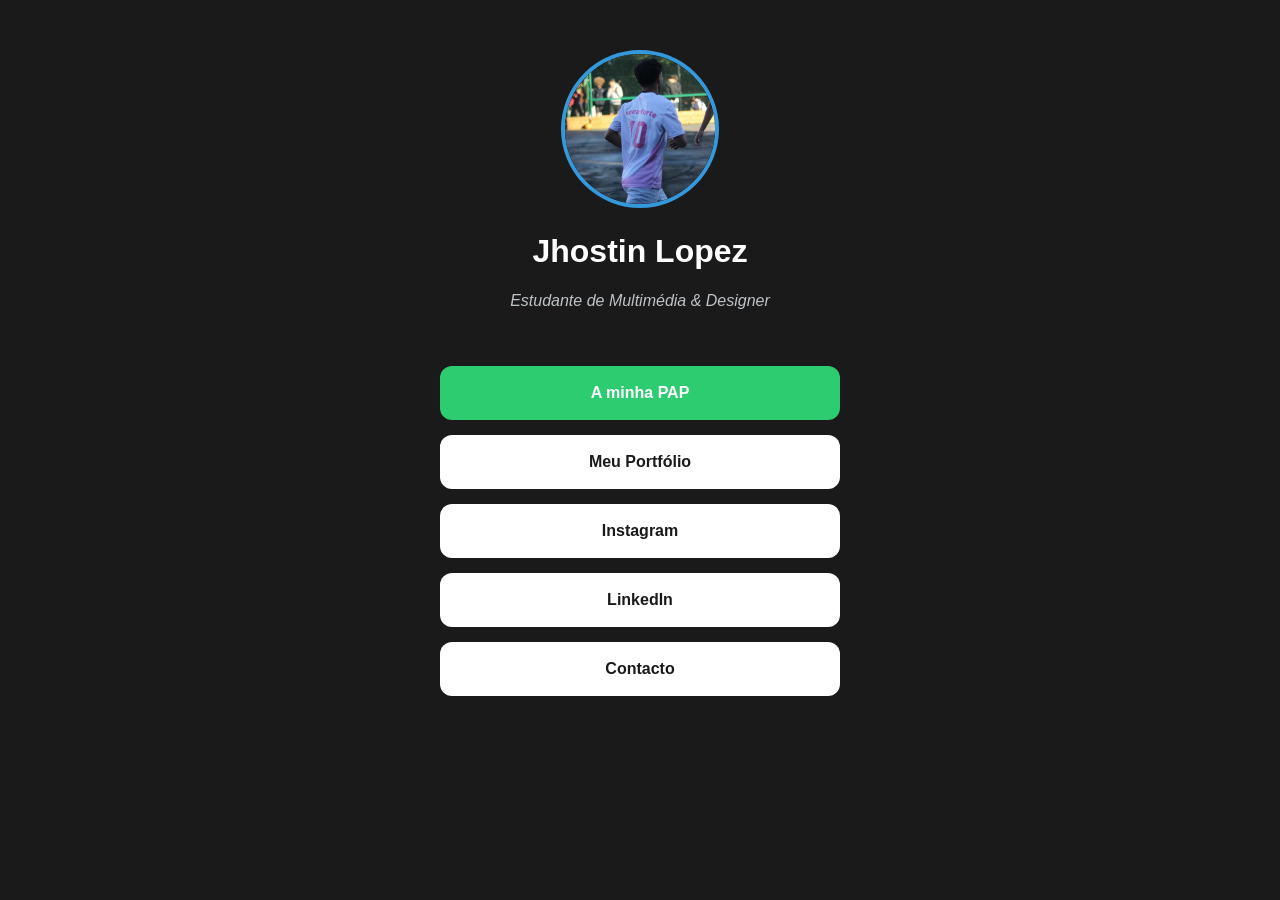
<file: index.html>
<!DOCTYPE html>
<html lang="pt">
<head>
 <meta charset="UTF-8">
 <meta name="viewport" content="width=device-width, initial-scale=1.0">
 <title>My Creative Hub</title>
 <link rel="stylesheet" href="style.css">

 <link rel="manifest" href="manifest.json">

 <meta name="theme-color" content="#1a1a1a">
</head>
<body>
 <header>
 <img src="assets/images/perfil.jpg" alt="Foto de Perfil" class="avatar">
 <h1>Jhostin Lopez</h1>
 <p class="bio">Estudante de Multimédia & Designer</p>
 </header>
 <main class="links-container">
 <a href="pap.html" class="btn btn-pap">A minha PAP</a>
 <a href=" https://www.behance.net/gallery/248179553/Gala-Senior-2026" target="_blank" class="btn">Meu
Portfólio</a>
 <a href="https://www.instagram.com/jhostinlop?igsh=OGI2bWhndTA1MGgw&utm_source=qr" target="_blank"
class="btn">Instagram</a>
 <a href="https://linkedin.com/teu-utilizador" target="_blank"
class="btn">LinkedIn</a>
 <a href="mailto:a32419@aecister.pt" class="btn">Contacto</a>
 </main>
 <script>
 if ('serviceWorker' in navigator) {
 navigator.serviceWorker.register('sw.js')
 .then(() => console.log("App pronta para uso!"));
 }
 </script>
</body>
</html>
</file>
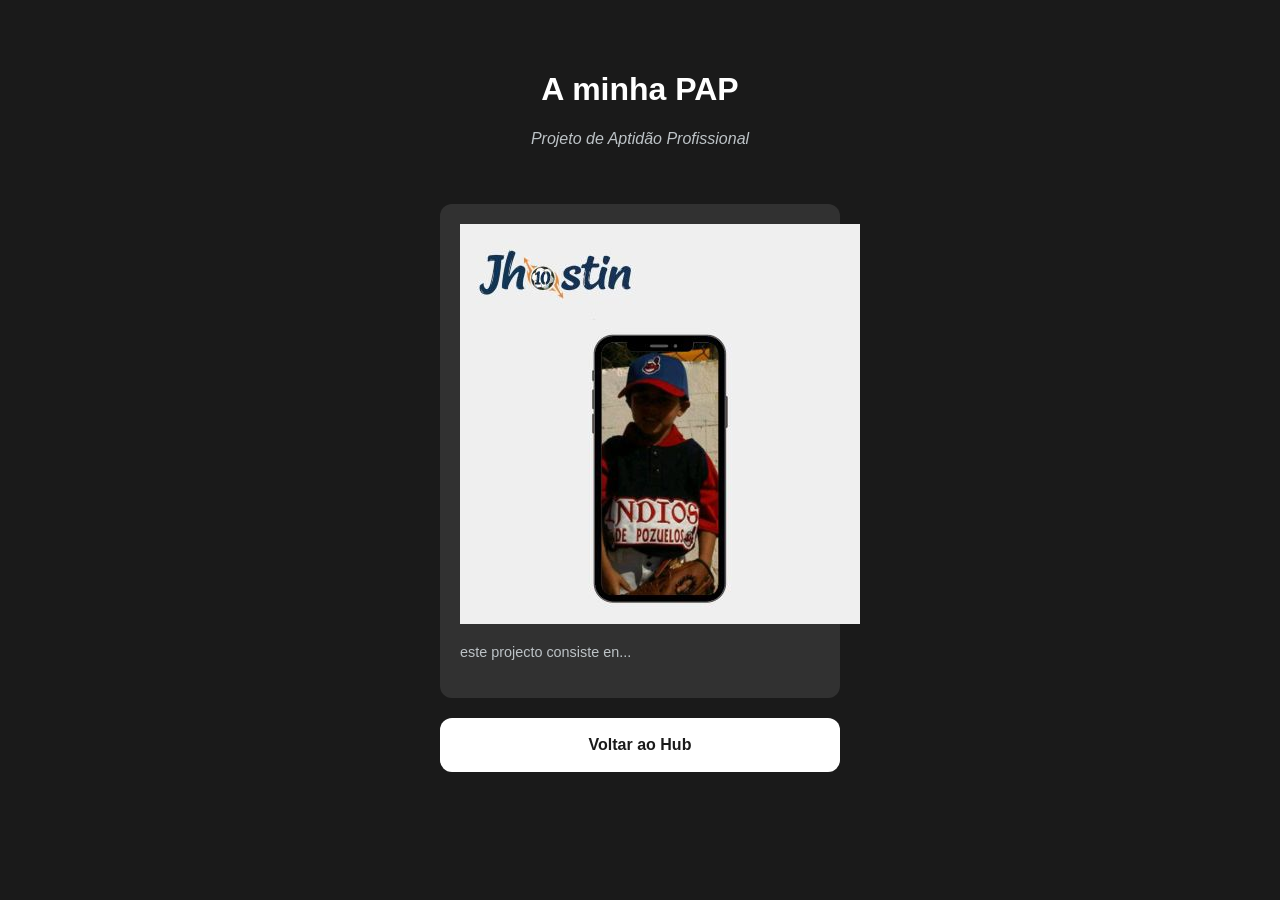
<file: pap.html>
<!DOCTYPE html>
<html lang="pt">
<head>
 <meta charset="UTF-8">
 <meta name="viewport" content="width=device-width, initial-scale=1.0">
 <title>A minha PAP - My Creative Hub</title>
 <link rel="stylesheet" href="style.css">
 <link rel="manifest" href="manifest.json"></head>
<body>
 <header>
 <h1>A minha PAP</h1>
 <p class="bio">Projeto de Aptidão Profissional</p>
 </header>
 <main class="links-container">
 <div class="pap-content">
 <img src="assets/images/pap-preview.jpg" alt="Preview da PAP" class="papimage">
 <p class="pap-text">
 este projecto consiste en...
 </p>
 </div>

 <a href="index.html" class="btn">Voltar ao Hub</a>
 </main>
</body>
</html>
</file>
<file: style.css>
/* Configurações gerais da página */
body {
 margin: 0;
 padding: 0;
 background-color: #1a1a1a; /* Cor de fundo escura (moderna) */
 color: white;
 font-family: 'Segoe UI', Tahoma, Geneva, Verdana, sans-serif;
 display: flex;
 flex-direction: column; /* Alinha elementos um por baixo do outro */
 align-items: center; /* Centra horizontalmente */
 min-height: 100vh;
}
header {
 margin-top: 50px;
 text-align: center;
}
/* Transforma a foto quadrada em redonda */
.avatar {
 width: 150px;
 height: 150px;
 border-radius: 50%; /* O segredo do círculo */
 border: 4px solid #3498db; /* Moldura azul à volta da foto */
 object-fit: cover; /* Garante que a foto não fica esticada */
}
.bio {
 color: #bdc3c7;
 font-style: italic;
}
/* Contentor dos botões */
.links-container {
 width: 90%;
 max-width: 400px;
 margin-top: 40px;
}
/* Estilo dos botões (links) */
.btn {
 display: block;
 background-color: white;
 color: #1a1a1a;
 text-decoration: none; /* Remove o sublinhado */
 padding: 18px;
 margin-bottom: 15px;
 border-radius: 12px; /* Cantos suaves */
 text-align: center;
 font-weight: bold;
 transition: 0.3s; /* Suaviza a animação de toque */
}
/* Cor de destaque para o botão da PAP */
.btn-pap {
 background-color: #2ecc71; /* Verde esmeralda */
 color: white !important;
}
/* Estilo para o conteúdo descritivo */
.pap-content {
 background: rgba(255, 255, 255, 0.1);
 padding: 20px;
 border-radius: 12px;
 margin-bottom: 20px;
 text-align: left;
}
.pap-image {
 width: 100%;
 border-radius: 8px;
 margin-bottom: 15px;
 border: 2px solid #2ecc71;
 }
 .pap-text {
 font-size: 0.9em;
 line-height: 1.5;
 color: #bdc3c7;
}
</file>
